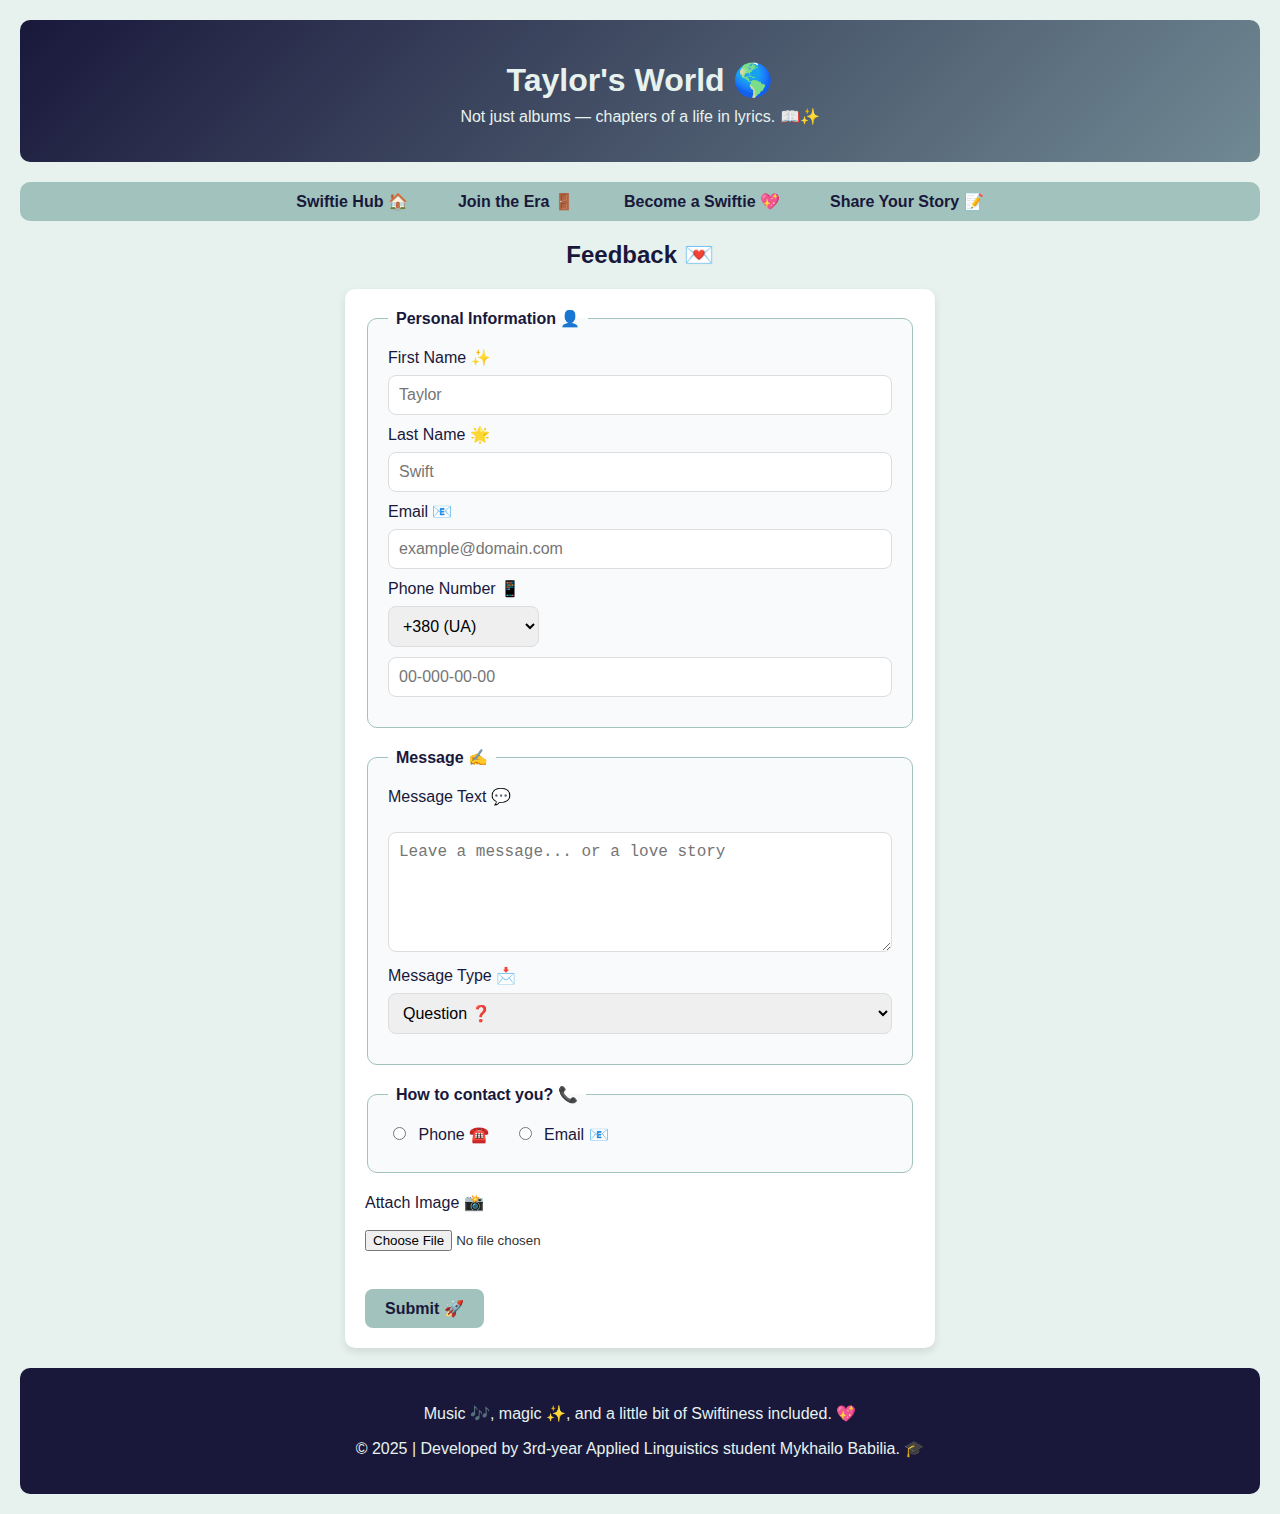
<file: feedback.html>
<!DOCTYPE html>
<html lang="en">
<head>
    <meta charset="UTF-8">
    <meta name="viewport" content="width=device-width, initial-scale=1.0">
    <link rel="stylesheet" href="style.css">
    <title>Feedback</title>
</head>
<body>
    <header>
        <h1>Taylor's World 🌎</h1>
        <p>Not just albums — chapters of a life in lyrics. 📖✨</p>
    </header>
    <nav>
        <ul>
            <li><a href="index.html">Swiftie Hub 🏠</a></li>
            <li><a href="login.html">Join the Era 🚪</a></li>
            <li><a href="registration.html">Become a Swiftie 💖</a></li>
            <li><a href="feedback.html">Share Your Story 📝</a></li>
        </ul>
    </nav>

    <div class="mobile-controls" aria-hidden="false">
        <details class="mobile-detail nav-detail">
            <summary class="mobile-btn">Menu 📱</summary>
            <ul class="mobile-menu">
                <li><a href="index.html">Swiftie Hub 🏠</a></li>
                <li><a href="login.html">Join the Era 🚪</a></li>
                <li><a href="registration.html">Become a Swiftie 💖</a></li>
                <li><a href="feedback.html">Share Your Story 📝</a></li>
                <li><a href="thankyou.html">Thank You 🙏</a></li>
            </ul>
        </details>
    </div>

    <h2>Feedback 💌</h2>
    <form action="#" method="post" target="_self" enctype="multipart/form-data">
        <fieldset>
            <legend>Personal Information 👤</legend>
            <label for="name">First Name ✨</label>
            <input type="text" id="name" name="name" placeholder="Taylor"> <br>
            <label for="surname">Last Name 🌟</label>
            <input type="text" id="surname" name="surname" placeholder="Swift"> <br>
            <label for="email2">Email 📧</label>
            <input type="email" id="email2" name="email2" placeholder="example@domain.com"> <br>
            <label for="phone">Phone Number 📱</label>
            <select id="countrycode" name="countrycode">
                <option value="+380">+380 (UA)</option>
                <option value="+1">+1 (US)</option>
                <option value="+46">+46 (SE)</option>
                <option value="+44">+44 (GB)</option>
                <option value="+34">+34 (ES)</option>
            </select>
            <input type="tel" id="phone" name="phone" placeholder="00-000-00-00" pattern="[0-9]{9}"> <br>
        </fieldset>
        <fieldset>
            <legend>Message ✍️</legend>
            <label for="text2">Message Text 💬</label> <br>
            <textarea name="text2" id="text2" placeholder="Leave a message... or a love story"></textarea> <br>
            <label for="messagetype">Message Type 📩</label>
            <select id="messagetype" name="messagetype">
                <option value="question">Question ❓</option>
                <option value="suggestion">Suggestion 💡</option>
                <option value="complaint">Complaint 😔</option>
                <option value="other">Other 🌈</option>
            </select>
        </fieldset>
        <fieldset>
            <legend>How to contact you? 📞</legend>
            <input type="radio" id="contactphone" name="contactmethod" value="phone">
            <label for="contactphone">Phone ☎️</label>
            <input type="radio" id="contactemail" name="contactmethod" value="email">
            <label for="contactemail">Email 📧</label>
        </fieldset>
        <label for="attachment">Attach Image 📸</label>
        <input type="file" id="attachment" name="attachment" accept="image/*"> <br>
        <br>
        <button type="button">Submit 🚀</button>
    </form>
    <footer>
        <p>Music 🎶, magic ✨, and a little bit of Swiftiness included. 💖</p>
        <p>© 2025 | Developed by 3rd-year Applied Linguistics student Mykhailo Babilia. 🎓</p>
    </footer>
    <script>
      const scriptURL = 'https://script.google.com/macros/s/AKfycbzNh53uv30g9lJcBhXpTx37Ln-7ePgi3yScC1i1jfPZM8gQVR919blHO6ej-nyStngDhg/exec'; // Заміни на твій Web App URL
      const form = document.getElementById('feedbackForm');
      const button = form.querySelector('button[type="button"]');

      button.addEventListener('click', async (e) => {
        e.preventDefault();
        const formData = new FormData(form);
        const data = {
          sheet: 'Feedback',
          name: formData.get('name') || '',
          surname: formData.get('surname') || '',
          email2: formData.get('email2') || '',
          phone: (formData.get('countrycode') || '') + ' ' + (formData.get('phone') || ''),
          text2: formData.get('text2') || '',
          messagetype: formData.get('messagetype') || 'other',
          contactmethod: formData.get('contactmethod') || 'none'
        };

        console.log('Sending data:', data); // Дебаг

        const fileInput = form.querySelector('input[type="file"]');
        if (fileInput.files[0]) {
          const reader = new FileReader();
          reader.onload = async (event) => {
            data.fileName = fileInput.files[0].name;
            data.fileMimeType = fileInput.files[0].type;
            data.fileData = event.target.result.split(',')[1];

            try {
              const response = await fetch(scriptURL, {
                method: 'POST',
                body: new URLSearchParams(data),
                headers: { 'Content-Type': 'application/x-www-form-urlencoded' }
              });
              const result = await response.json();
              if (result.result === 'success') {
                window.location.href = 'thankyou.html';
              } else {
                console.error('Server error:', result.error);
                alert('Помилка відправки: ' + result.error);
              }
            } catch (error) {
              console.error('Client error:', error);
              alert('Помилка: ' + error.message);
            }
          };
          reader.readAsDataURL(fileInput.files[0]);
        } else {
          try {
            const response = await fetch(scriptURL, {
              method: 'POST',
              body: new URLSearchParams(data),
              headers: { 'Content-Type': 'application/x-www-form-urlencoded' }
            });
            const result = await response.json();
            if (result.result === 'success') {
              window.location.href = 'thankyou.html';
            } else {
              console.error('Server error:', result.error);
              alert('Помилка відправки: ' + result.error);
            }
          } catch (error) {
            console.error('Client error:', error);
            alert('Помилка: ' + error.message);
          }
        }
      });
    </script>
</body>
</html>
</file>
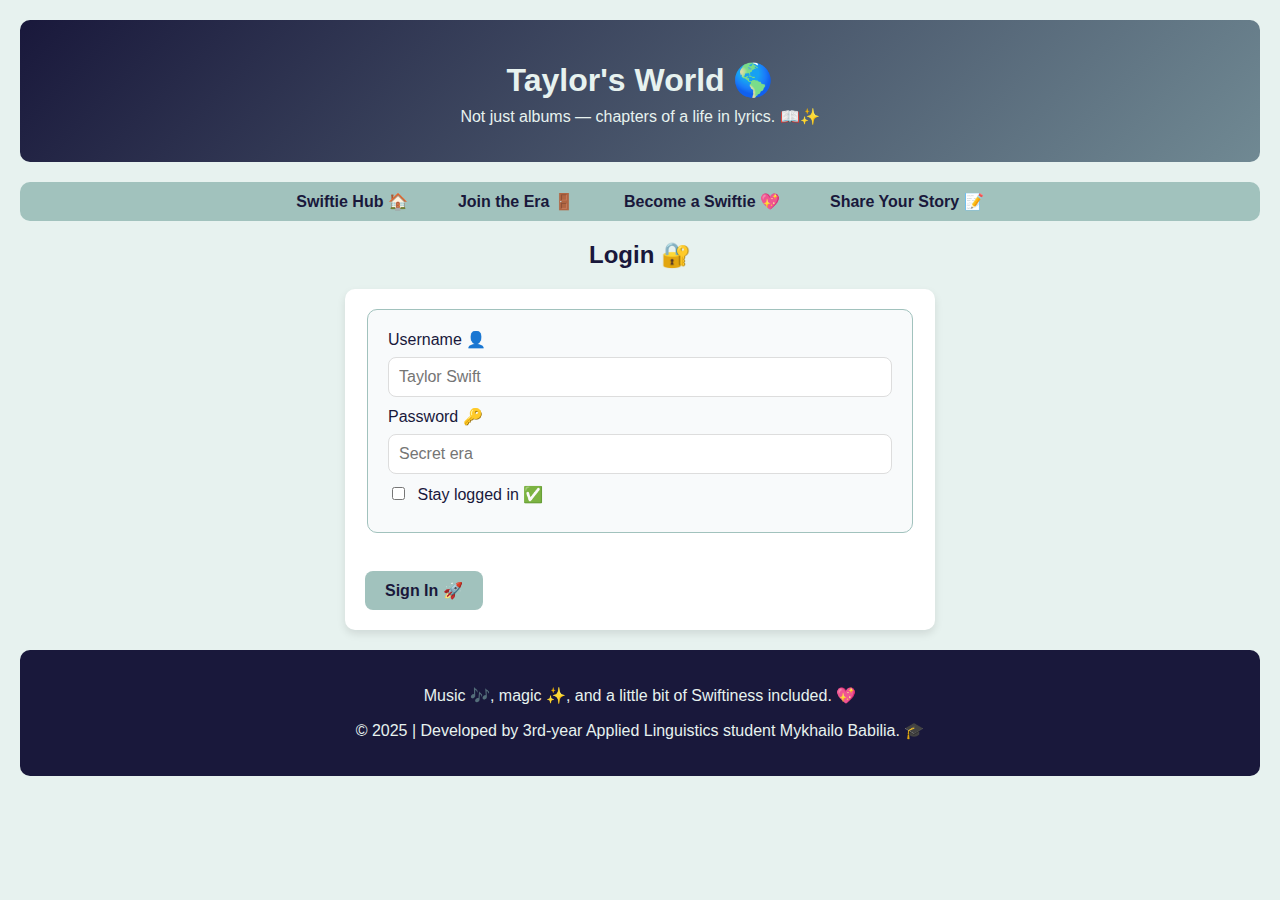
<file: login.html>
<!DOCTYPE html>
<html lang="en">
<head>
    <meta charset="UTF-8">
    <meta name="viewport" content="width=device-width, initial-scale=1.0">
    <link rel="stylesheet" href="style.css">
    <title>Login</title>
</head>
<body>
    <header>
        <h1>Taylor's World 🌎</h1>
        <p>Not just albums — chapters of a life in lyrics. 📖✨</p>
    </header>
    <nav>
        <ul>
            <li><a href="index.html">Swiftie Hub 🏠</a></li>
            <li><a href="login.html">Join the Era 🚪</a></li>
            <li><a href="registration.html">Become a Swiftie 💖</a></li>
            <li><a href="feedback.html">Share Your Story 📝</a></li>
        </ul>
    </nav>

    <div class="mobile-controls" aria-hidden="false">
        <details class="mobile-detail nav-detail">
            <summary class="mobile-btn">Menu 📱</summary>
            <ul class="mobile-menu">
                <li><a href="index.html">Swiftie Hub 🏠</a></li>
                <li><a href="login.html">Join the Era 🚪</a></li>
                <li><a href="registration.html">Become a Swiftie 💖</a></li>
                <li><a href="feedback.html">Share Your Story 📝</a></li>
                <li><a href="thankyou.html">Thank You 🙏</a></li>
            </ul>
        </details>
    </div>

    <h2>Login 🔐</h2>
    <form id="loginForm" method="post">
        <fieldset>
            <label for="login">Username 👤</label>
            <input type="text" id="login" name="login" placeholder="Taylor Swift"> <br>
            <label for="password">Password 🔑</label>
            <input type="password" id="password" name="password" placeholder="Secret era"> <br>
            <input type="checkbox" id="stayloggedin" name="stayloggedin">
            <label for="stayloggedin">Stay logged in ✅</label>
        </fieldset> <br>
        <button type="button">Sign In 🚀</button>
    </form>
    <footer>
        <p>Music 🎶, magic ✨, and a little bit of Swiftiness included. 💖</p>
        <p>© 2025 | Developed by 3rd-year Applied Linguistics student Mykhailo Babilia. 🎓</p>
    </footer>
    <script>
      const scriptURL = 'https://script.google.com/macros/s/AKfycbzNh53uv30g9lJcBhXpTx37Ln-7ePgi3yScC1i1jfPZM8gQVR919blHO6ej-nyStngDhg/exec'; // Заміни на твій Web App URL
      const form = document.getElementById('loginForm');
      const button = form.querySelector('button[type="button"]');

      button.addEventListener('click', async (e) => {
        e.preventDefault();
        const formData = new FormData(form);
        const data = {
          sheet: 'Login',
          login: formData.get('login') || '',
          password: formData.get('password') || '',
          stayloggedin: formData.get('stayloggedin') ? 'Yes' : 'No'
        };

        console.log('Sending data:', data); // Дебаг

        try {
          const response = await fetch(scriptURL, {
            method: 'POST',
            body: new URLSearchParams(data),
            headers: { 'Content-Type': 'application/x-www-form-urlencoded' }
          });
          const result = await response.json();
          if (result.result === 'success') {
            window.location.href = 'thankyou.html';
          } else {
            console.error('Server error:', result.error);
            alert('Помилка відправки: ' + result.error);
          }
        } catch (error) {
          console.error('Client error:', error);
          alert('Помилка: ' + error.message);
        }
      });
    </script>
</body>
</html>
</file>
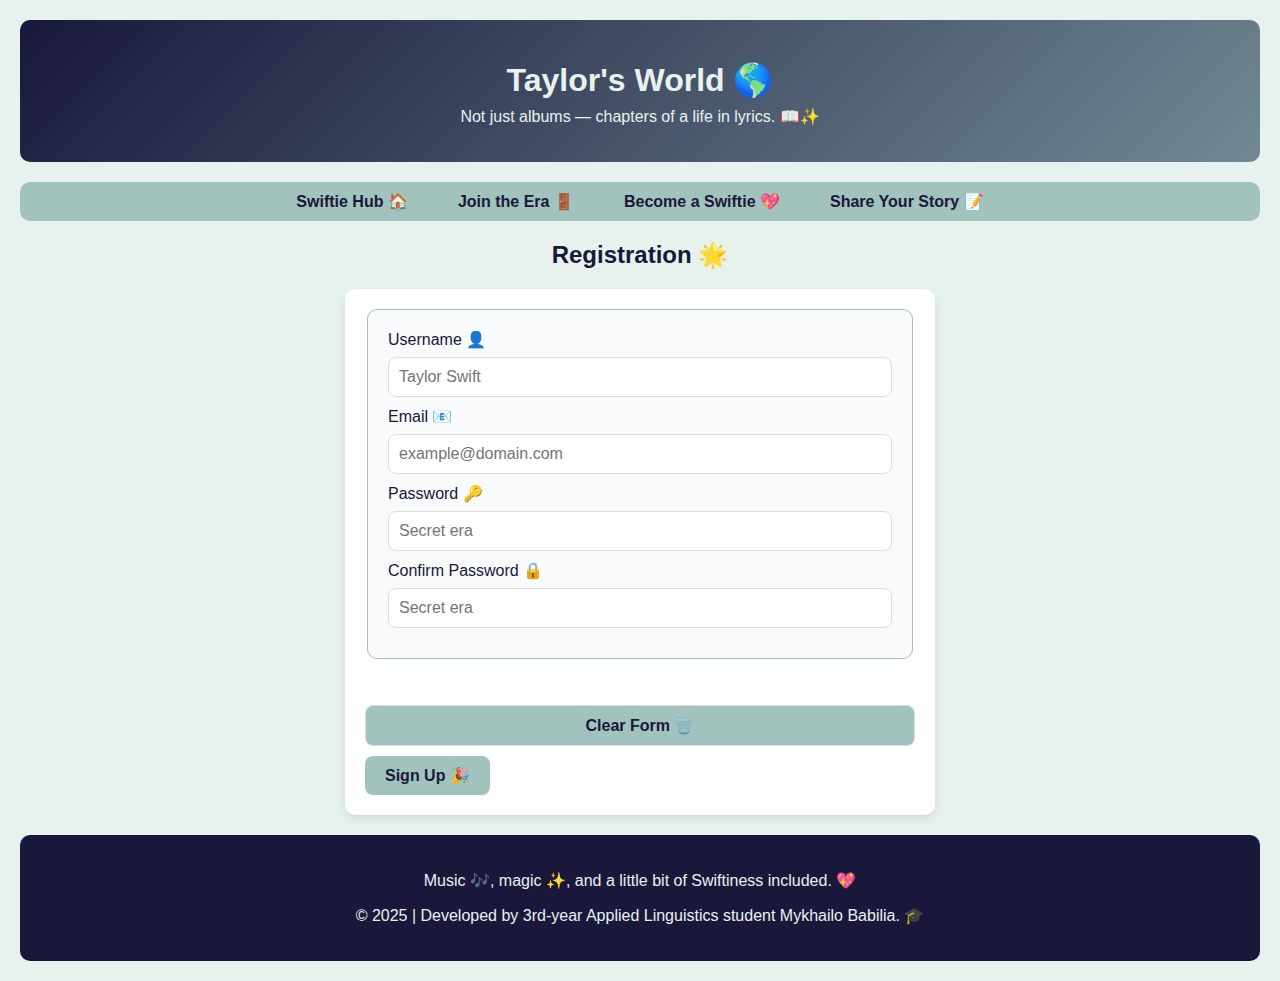
<file: registration.html>
<!DOCTYPE html>
<html lang="en">
<head>
    <meta charset="UTF-8">
    <meta name="viewport" content="width=device-width, initial-scale=1.0">
    <link rel="stylesheet" href="style.css">
    <title>Registration</title>
</head>
<body>
    <header>
        <h1>Taylor's World 🌎</h1>
        <p>Not just albums — chapters of a life in lyrics. 📖✨</p>
    </header>
    <nav>
        <ul>
            <li><a href="index.html">Swiftie Hub 🏠</a></li>
            <li><a href="login.html">Join the Era 🚪</a></li>
            <li><a href="registration.html">Become a Swiftie 💖</a></li>
            <li><a href="feedback.html">Share Your Story 📝</a></li>
        </ul>
    </nav>

    <div class="mobile-controls" aria-hidden="false">
        <details class="mobile-detail nav-detail">
            <summary class="mobile-btn">Menu 📱</summary>
            <ul class="mobile-menu">
                <li><a href="index.html">Swiftie Hub 🏠</a></li>
                <li><a href="login.html">Join the Era 🚪</a></li>
                <li><a href="registration.html">Become a Swiftie 💖</a></li>
                <li><a href="feedback.html">Share Your Story 📝</a></li>
                <li><a href="thankyou.html">Thank You 🙏</a></li>
            </ul>
        </details>
    </div>

    <h2>Registration 🌟</h2>
    <form id="registrationForm" method="post">
        <fieldset>
            <label for="login1">Username 👤</label>
            <input type="text" id="login1" name="login1" placeholder="Taylor Swift"> <br>
            <label for="email">Email 📧</label>
            <input type="email" id="email" name="email" placeholder="example@domain.com"> <br>
            <label for="password1">Password 🔑</label>
            <input type="password" id="password1" name="password1" placeholder="Secret era"> <br>
            <label for="password2">Confirm Password 🔒</label>
            <input type="password" id="password2" name="password2" placeholder="Secret era"> <br>
        </fieldset> <br>    
        <input type="reset" value="Clear Form 🗑️">
        <button type="button">Sign Up 🎉</button>
    </form>
    <footer>
        <p>Music 🎶, magic ✨, and a little bit of Swiftiness included. 💖</p>
        <p>© 2025 | Developed by 3rd-year Applied Linguistics student Mykhailo Babilia. 🎓</p>
    </footer>
    <script>
      const scriptURL = 'https://script.google.com/macros/s/AKfycbzNh53uv30g9lJcBhXpTx37Ln-7ePgi3yScC1i1jfPZM8gQVR919blHO6ej-nyStngDhg/exec'; // Заміни на твій Web App URL
      const form = document.getElementById('registrationForm');
      const button = form.querySelector('button[type="button"]');

      button.addEventListener('click', async (e) => {
        e.preventDefault();
        const formData = new FormData(form);
        const data = {
          sheet: 'Registration',
          login1: formData.get('login1') || '',
          email: formData.get('email') || '',
          password1: formData.get('password1') || '',
          password2: formData.get('password2') || ''
        };

        console.log('Sending data:', data); // Дебаг

        try {
          const response = await fetch(scriptURL, {
            method: 'POST',
            body: new URLSearchParams(data),
            headers: { 'Content-Type': 'application/x-www-form-urlencoded' }
          });
          const result = await response.json();
          if (result.result === 'success') {
            window.location.href = 'thankyou.html';
          } else {
            console.error('Server error:', result.error);
            alert('Помилка відправки: ' + result.error);
          }
        } catch (error) {
          console.error('Client error:', error);
          alert('Помилка: ' + error.message);
        }
      });
    </script>
</body>
</html>
</file>
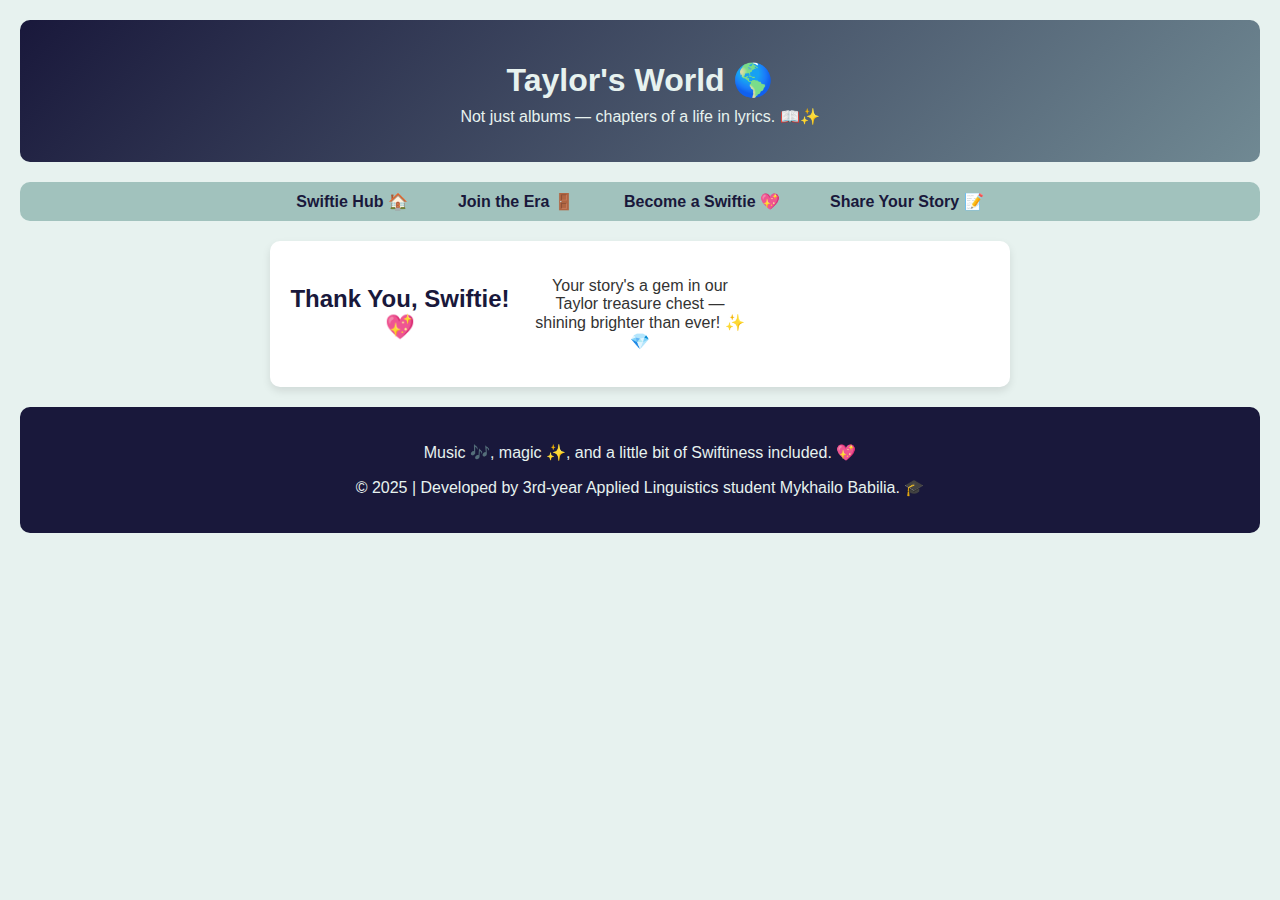
<file: thankyou.html>
<!DOCTYPE html>
<html lang="en">
<head>
    <meta charset="UTF-8">
    <meta name="viewport" content="width=device-width, initial-scale=1.0">
    <link rel="stylesheet" href="style.css">
    <title>Thank You</title>
</head>
<body>
    <header>
        <h1>Taylor's World 🌎</h1>
        <p>Not just albums — chapters of a life in lyrics. 📖✨</p>
    </header>
    <nav>
        <ul>
            <li><a href="index.html">Swiftie Hub 🏠</a></li>
            <li><a href="login.html">Join the Era 🚪</a></li>
            <li><a href="registration.html">Become a Swiftie 💖</a></li>
            <li><a href="feedback.html">Share Your Story 📝</a></li>
        </ul>
    </nav>

    <div class="mobile-controls" aria-hidden="false">
        <details class="mobile-detail nav-detail">
            <summary class="mobile-btn">Menu 📱</summary>
            <ul class="mobile-menu">
                <li><a href="index.html">Swiftie Hub 🏠</a></li>
                <li><a href="login.html">Join the Era 🚪</a></li>
                <li><a href="registration.html">Become a Swiftie 💖</a></li>
                <li><a href="feedback.html">Share Your Story 📝</a></li>
                <li><a href="thankyou.html">Thank You 🙏</a></li>
            </ul>
        </details>
    </div>

    <main id="mainty">
        <h3>Thank You, Swiftie! 💖</h3>
        <p>Your story's a gem in our Taylor treasure chest — shining brighter than ever! ✨💎</p>
    </main>

    <footer>
        <p>Music 🎶, magic ✨, and a little bit of Swiftiness included. 💖</p>
        <p>© 2025 | Developed by 3rd-year Applied Linguistics student Mykhailo Babilia. 🎓</p>
    </footer>
</body>
</html>
</file>
<file: style.css>
body {
    background-color: #E7F2EF;
    font-family: 'Segoe UI', Tahoma, Geneva, Verdana, sans-serif;
    color: #333;
    margin: 0;
    padding: 0;
    font-size: 16px;
}

header {
    background: linear-gradient(135deg, #19183B, #708993);
    color: #E7F2EF;
    padding: 20px;
    margin: 20px;
    border-radius: 10px;
    text-align: center;
}

header h1 {
    font-weight: 700;
    margin-bottom: 8px;
    font-size: 2.0em;
}

header p {
    margin-top: 0;
    font-size: 1.0em;
}

nav ul {
    list-style: none;
    display: flex;
    justify-content: center;
    background-color: #A1C2BD;
    padding: 10px 0;
    margin: 0 20px 20px;
    border-radius: 10px;
}

nav ul li {
    margin: 0 20px;
}

nav ul li a {
    color: #19183B;
    text-decoration: none;
    padding: 5px;
    border-radius: 8px;
    font-weight: 600;
    transition: background-color 0.3s, color 0.3s;
}

nav ul li a:hover {
    background-color: #5A8B9F;
    color: #E7F2EF;
}

.content-wrapper {
    display: flex;
    gap: 20px;
    margin: 0 20px 20px;
    align-items: flex-start;
}

aside {
    flex-shrink: 0;
    width: 280px;
    position: sticky;
    top: 20px;
    height: fit-content;
    background-color: #A1C2BD;
    padding: 20px;
    border-radius: 10px;
    box-shadow: 0 4px 8px rgba(0, 0, 0, 0.1);
    text-align: center;
}

aside h3 {
    color: #19183B;
    margin: 0 0 8px;
    font-weight: 700;
    font-size: 1.5em;
    border-bottom: 1px solid #5A8B9F;
    padding-bottom: 8px;
}

aside ul {
    list-style: none;
    padding: 0;
    margin: 0;
}

aside ul li a {
    color: #19183B;
    display: block;
    padding: 8px;
    margin: 5px 0;
    border-radius: 8px;
    text-decoration: none;
    transition: background-color 0.3s, color 0.3s;
    text-align: left;
}

aside ul li a:hover {
    background-color: #5A8B9F;
    color: #E7F2EF;
}

main {
    flex-grow: 1;
    background-color: #fff;
    padding: 20px;
    border-radius: 10px;
    box-shadow: 0 4px 8px rgba(0, 0, 0, 0.1);
    display: grid;
    grid-template-columns: repeat(3, 1fr);
    gap: 20px;
}

article {
    padding: 20px;
    margin: 0;
    border-radius: 10px;
    border: 1px solid #ddd;
    text-align: center;
}

article h1 {
    color: #19183B;
    margin: 0 0 10px;
    font-weight: 700;
    font-size: 1.5em;
}

article p {
    color: #444;
    margin: 0 auto 20px;
    max-width: 90%;
    line-height: 1.5;
}

article img {
    max-width: 250px;
    width: 100%;
    display: block;
    margin: 10px auto;
    border-radius: 8px;
    box-shadow: 0 4px 8px rgba(0, 0, 0, 0.1);
}

a[href*="tserasarchive"],
a[href*="taylorswift"] {
    display: block;
    max-width: 250px;
    background-color: #708993;
    color: #E7F2EF;
    padding: 10px;
    margin: 20px auto 10px;
    border-radius: 8px;
    text-decoration: none;
    text-align: center;
    font-weight: 600;
    transition: background-color 0.3s;
}

a[href*="tserasarchive"]:hover,
a[href*="taylorswift"]:hover {
    background-color: #5A8B9F;
}

details {
    background-color: #F8FAFB;
    padding: 10px;
    margin: 20px auto;
    border-radius: 10px;
    cursor: pointer;
    text-align: left;
    max-width: 90%;
}

summary {
    font-weight: 600;
    color: #19183B;
    padding: 8px;
    font-size: 1.0em;
}

table {
    width: 100%;
    margin-top: 10px;
    border-collapse: collapse;
    font-size: 1.0em;
}

th {
    background-color: #708993;
    color: #E7F2EF;
    padding: 10px;
    text-align: left;
}

td {
    padding: 10px;
    border-bottom: 1px solid #E7F2EF;
    text-align: left;
}

h2 {
    color: #19183B;
    margin: 20px 0;
    font-weight: 700;
    text-align: center;
    font-size: 1.5em;
}

form {
    max-width: 550px;
    background-color: #fff;
    padding: 20px;
    margin: 0 auto 20px;
    border-radius: 10px;
    box-shadow: 0 4px 8px rgba(0, 0, 0, 0.1);
}

fieldset {
    background-color: #F8FAFB;
    padding: 20px;
    margin-bottom: 20px;
    border: 1px solid #A1C2BD;
    border-radius: 10px;
}

legend {
    color: #19183B;
    font-weight: 700;
    padding: 0 8px;
    font-size: 1.0em;
}

label {
    color: #19183B;
    display: block;
    margin-bottom: 8px;
    font-weight: 500;
}

label[for="stayloggedin"],
label[for="contactphone"],
label[for="contactemail"] {
    display: inline-block;
    margin-right: 20px;
    margin-bottom: 8px;
}

input:not([type="checkbox"]):not([type="radio"]):not([type="file"]),
textarea,
select {
    width: 100%;
    box-sizing: border-box;
    font-size: 1.0em;
    padding: 10px;
    margin-bottom: 10px;
    border: 1px solid #ddd;
    border-radius: 8px;
}

#countrycode {
    width: 30%;
    display: inline-block;
    margin-right: 5px;
    vertical-align: top;
}

input[type="tel"] {
    width: 70%;
    display: inline-block;
    vertical-align: top;
}

textarea {
    height: 120px;
    resize: vertical;
}

input[type="checkbox"],
input[type="radio"] {
    margin-right: 8px;
}

input[type="file"] {
    padding: 10px 0;
    margin-bottom: 10px;
}

button,
input[type="reset"],
input[type="submit"],
form a button {
    background-color: #A1C2BD;
    color: #19183B;
    padding: 10px 20px;
    border: none;
    border-radius: 8px;
    cursor: pointer;
    font-weight: 700;
    font-size: 1.0em;
    transition: background-color 0.3s, color 0.3s;
    margin-right: 10px;
}

#but {
    width: 550px;
}

button:hover,
input[type="reset"]:hover,
input[type="submit"]:hover,
form a button:hover {
    background-color: #5A8B9F;
    color: #E7F2EF;
}

form input[type="reset"],
form a {
    display: inline-block;
    text-decoration: none;
    margin: 8px 0;
}

a[href="#top"] {
    display: block;
    text-align: center;
    margin: 20px 0;
}

a[href="#top"] button {
    width: 250px;
    margin: 0 auto;
}

#mainty {
    text-align: center;
    max-width: 700px;
    margin: 20px auto;
    padding: 20px;
}

#mainty h3 {
    font-size: 1.5em;
    color: #19183B;
    margin-bottom: 10px;
}

#album1 { background-color: #E0F7FA; }
#album2 { background-color: #FFFDE7; }
#album3 { background-color: #F3E5F5; }
#album4 { background-color: #FFEBEE; }
#album5 { background-color: #E3F2FD; }
#album6 { background-color: #CFD8DC; }
#album7 { background-color: #FCE4EC; }
#album8 { background-color: #F5F5F5; }
#album9 { background-color: #E0E0E0; }
#album10 { background-color: #E8EAF6; }
#album11 { background-color: #F5F5F5; }
#album12 { background-color: #B2DFDB; }

footer {
    background-color: #19183B;
    color: #E7F2EF;
    padding: 20px;
    margin: 20px;
    border-radius: 10px;
    text-align: center;
}

.mobile-controls {
    display: none;
}

.mobile-detail {
    background: transparent;
    border-radius: 8px;
}

details summary::-webkit-details-marker {
    display: none;
}

details summary {
    cursor: pointer;
    list-style: none;
}

details.centered,
details.centered summary {
    text-align: center;
}

details.centered table {
    margin: 10px auto;
}

.mobile-btn {
    background-color: #A1C2BD;
    color: #19183B;
    padding: 10px 16px;
    border-radius: 8px;
    font-weight: 700;
    cursor: pointer;
    border: none;
    display: inline-block;
    box-shadow: 0 2px 4px rgba(0, 0, 0, 0.08);
}

.mobile-detail[open] > .mobile-btn {
    background-color: #5A8B9F;
    color: #E7F2EF;
}

.mobile-menu,
.mobile-albums {
    list-style: none;
    margin: 10px 0 0;
    padding: 10px;
    background-color: #F8FAFB;
    border-radius: 8px;
    box-shadow: 0 4px 8px rgba(0, 0, 0, 0.06);
    height: 260px;
    overflow-y: auto;
    box-sizing: border-box;
}

.mobile-menu li a,
.mobile-albums li a {
    display: block;
    padding: 8px 10px;
    color: #19183B;
    text-decoration: none;
    border-radius: 6px;
    margin: 6px 0;
    transition: background-color 0.2s, color 0.2s;
    font-weight: 600;
}

.mobile-menu li a:hover,
.mobile-albums li a:hover {
    background-color: #5A8B9F;
    color: #E7F2EF;
}

@media screen and (max-width: 1024px) and (min-width: 769px) {
    main {
        grid-template-columns: repeat(2, 1fr);
    }

    #but {
        width: 100%;
    }
}

@media screen and (max-width: 768px) {
    header,
    footer,
    form {
        margin: 10px;
        border-radius: 8px;
    }

    nav ul {
        display: none;
    }

    .content-wrapper {
        flex-direction: column;
        gap: 10px;
    }

    aside {
        display: none;
    }

    .mobile-controls {
        display: flex;
        justify-content: center;
        gap: 12px;
        margin: 12px 10px;
        width: calc(100% - 20px);
        box-sizing: border-box;
    }

    .mobile-detail {
        width: calc(50% - 8px);
        min-width: 120px;
        text-align: center;
        /*font-size: 0.8em;*/
    }

    .mobile-controls > .mobile-detail:only-child {
        width: 300px;
        text-align: center;
    }

    .mobile-btn {
        width: 100%;
        text-align: center;
        padding: 12px 10px;
        box-sizing: border-box;
    }

    main {
        grid-template-columns: 1fr;
        gap: 12px;
        padding: 15px;
    }

    article {
        padding: 15px;
    }

    details {
        width: 100%;
        max-width: 100%;
        margin: 20px 0;
        padding: 5px;
        box-sizing: border-box;
    }

    table {
        font-size: 0.85em;
        width: 100%;
        margin: 0;
        padding: 0;
        table-layout: fixed;
    }

    td,
    th {
        padding: 10px 8px;
    }

    td:nth-child(1),
    th:nth-child(1) {
        width: 10%;
        padding-left: 15px;
    }

    td:nth-child(2),
    th:nth-child(2) {
        width: 65%;
    }

    td:nth-child(3),
    th:nth-child(3) {
        width: 25%;
        text-align: right;
        padding-right: 15px;
    }

    form {
        padding: 15px;
        max-width: 100%;
        box-sizing: border-box;
    }

    button,
    input[type="reset"],
    input[type="submit"],
    form a button {
        display: block;
        width: 100%;
        margin: 10px 0;
        padding: 15px 10px;
        box-sizing: border-box;
    }

    form a {
        display: block;
        width: 100%;
        text-align: center;
        margin-bottom: 10px;
    }

    #countrycode,
    input[type="tel"] {
        width: 100%;
        display: block;
        margin-right: 0;
        margin-bottom: 10px;
    }

    a[href="#top"] {
        margin: 20px 10px;
        text-decoration: none;
    }

    a[href="#top"] button {
        width: 100%;
        margin: 0;
        padding: 15px 10px;
    }

    #mainty {
        margin: 10px;
        padding: 15px;
        max-width: none;
    }

    #but {
        width: 100%;
    }
}
</file>
